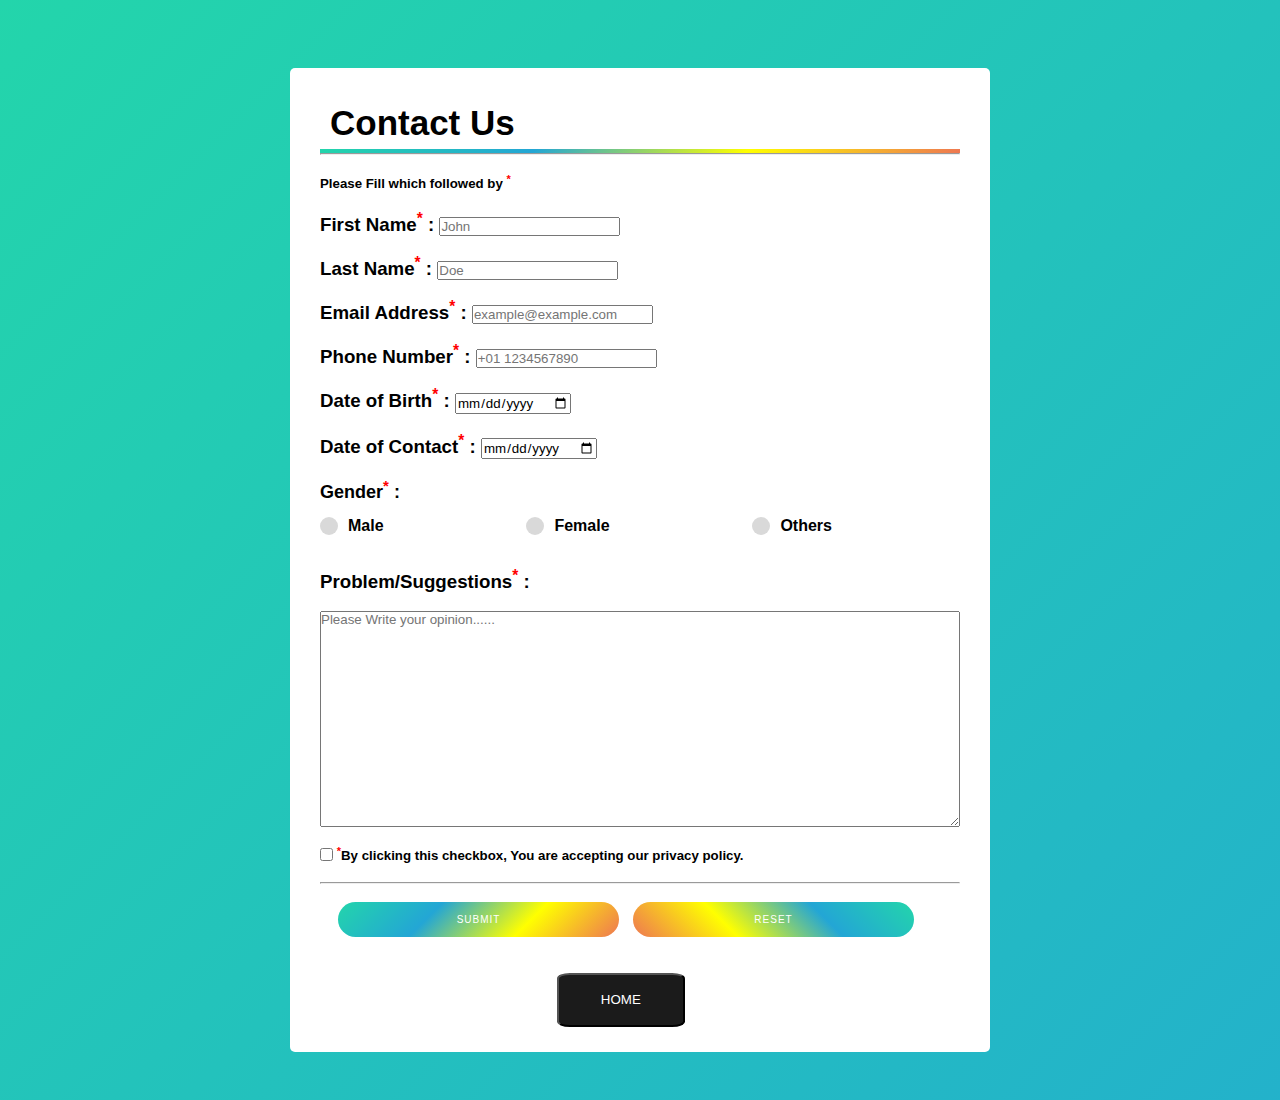
<file: contact/index.html>
<style>

    body {
        background: linear-gradient( -45deg , #ee7752, #ffff00, #23a6d5, #23d5ab);
        background-size: 400% 400%;
        animation: gradient 15s ease infinite;
    }
    
    @keyframes gradient {
        0% {
            background-position: 0% 50%;
        }
        50% {
            background-position: 100% 50%;
        }
        100% {
            background-position: 0% 50%;
        }
    }
    
    </style>
    
    <!DOCTYPE html>
    
<br>
<html>
    <head>
        <meta charset="UTF-8">
        <meta http-equiv="X-UA-Compatible" content="IE=edge">
        <meta name="viewport" content="width=device-width, initial-scale=1.0">
        <title>Contact Us | SSG</title>
        <link rel="shortcut icon" href="../favicon.ico">
        <link rel="stylesheet" href="style2.css">
    </head>
    <body style="
    margin-top: 20px;
">
        <div class="container">
            <div class="title"><b>Contact Us</b></div><hr>
            <form method="post" autocomplete="off" name="feedback-sheet" target="hidden_iframe">
                    <b action="">
                        <br>
                        <h5>Please Fill which followed by <sup>*</sup></h5>
                        <br>
                        <h3><b>First Name<sup>*</sup> : <input type="text" title="Click here" name="first name" placeholder="John" required></b></h3><br>
                        <h3><b>Last Name<sup>*</sup> : <input type="text" title="Click here" name="last name" placeholder="Doe" required></b></h3><br>
                        <label><h3><b>Email Address<sup>*</sup> : <input type="email" title="Click here" name="email" placeholder="example@example.com" required></b></h3></label><br>
                        <h3><b>Phone Number<sup>*</sup> : <input type="Number" title="Click here" name="Phone number" id="Phone number" placeholder="+01 1234567890" required></b></h3><br>
                        <h3>
                        Date of Birth<sup>*</sup> : <input type="Date" title="Click here" name="DOB" id="Date" required>
                        </h3><br>
                        <h3>
                            Date of Contact<sup>*</sup> : <input type="Date" title="Click here" name="DOF" id="Date" required>
                        </h3><br>
                        <div class="gender-details">
                            <input type="radio" name="gender" id="dot-1">
                            <input type="radio" name="gender" id="dot-2">
                            <input type="radio" name="gender" id="dot-3">
                            <h3><span class="gender-title"><b>Gender<sup>*</sup> :</b></span></h3>
                            <div class="category">
                                <label for="dot-1">
                                    <sapn class="dot one"></sapn>
                                    <span class="gender">Male</span>
                                </label>
                                <label for="dot-2">
                                    <sapn class="dot two"></sapn>
                                    <span class="gender">Female</span>
                                </label>
                                <label for="dot-3">
                                    <sapn class="dot three"></sapn>
                                    <span class="gender">Others</span>
                                </label>
                            </div>
                        <br>
                        <h3>Problem/Suggestions<sup>*</sup> :</h3><br>
                        <textarea name="feedback" title="Click here" id="User input" cols="78" rows="5" placeholder="Please Write your opinion......" required></textarea>
                        <br><br>
                        <h5>
                            <input class="cardcheckbox" type="checkbox" name="Terms and condition" id="Terms and Condition" required> <sup>*</sup>By clicking this checkbox, You are accepting our privacy policy.
                        </h5>
                        <br>
                        <hr>
                        <br>
                            &nbsp; &nbsp;
                            <input type="Submit" title="Tap here to Submit"  value="SUBMIT" >
                            &nbsp;  
                            <input type="Reset" title="Tap here to Reset" value="RESET" ><br>
                            &nbsp; &nbsp;
                            <br>
                            &nbsp;&nbsp;&nbsp;
                            

                        <br> 
            </form>
            <button title="Go to Home Page" class="Tap" onclick=" window.open('../index.html','_blank'); return false;" style="
            background: #1b1b1b;
    color: white;
    margin-left: 37%;
    height: 5%;
    width: 20%;
    border-radius: 10%;">HOME</button>
            </div>
        </div> 
        <script>
            const scriptURL = 'https://script.google.com/macros/s/AKfycbwWepQI9oHVV1u_v3G-Mm2eBv3WlOXfcGX22kXz0mXuG7DLvWVg_9q898YuhQyHXLCv0Q/exec'
            const form = document.forms['feedback-sheet']
          
            form.addEventListener('submit', e => {
              e.preventDefault()
              fetch(scriptURL, { method: 'POST', body: new FormData(form)})
                .then(response => alert("Thanks You....."))
                .catch(error => console.error('Error!', error.message))
            })
          </script>

        <script src="https://maxcdn.bootstrapcdn.com/bootstrap/4.1.1/js/bootstrap.min.js"></script>
        <script src="https://cdnjs.cloudflare.com/ajax/libs/jquery/3.2.1/jquery.min.js"></script>
    </body>
</html>
<sub
</file>
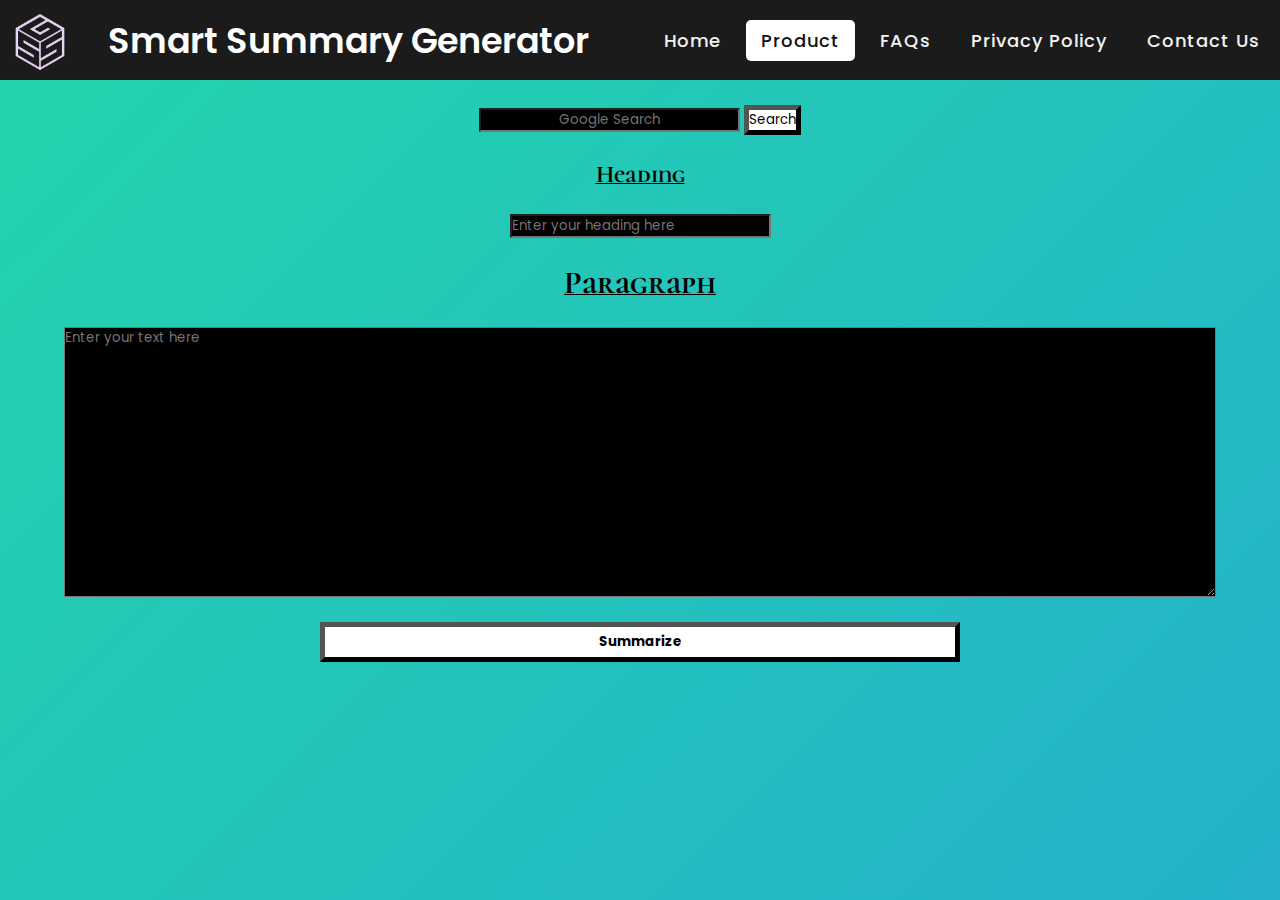
<file: ssg/index.html>
<style>
input#split {
    background: white;
    border-width: thick;
}
input[type="submit"] {
    background: white;
    border-width: thick;
}
input[type="text"] {
    color: wheat;
    background: black;
}
textarea#input {
    color: wheat;
    background: black;
}
body {
	background: linear-gradient( -45deg , #ee7752, #ffff00, #23a6d5, #23d5ab);
	background-size: 400% 400%;
	animation: gradient 15s ease infinite;
}
input#split {
    background: white;
    border-width: thick;
    width: 50%;
    height: 40;
    font-weight: bolder;
}

@keyframes gradient {
	0% {
		background-position: 0% 50%;
	}
	50% {
		background-position: 100% 50%;
	}
	100% {
		background-position: 0% 50%;
	}
}
</style>

<html lang="en" dir="ltr">
    <head>
        <meta charset="utf-8">
        <title>Product | SSG</title>
        <link rel="shortcut icon" href="../favicon.ico">
        <link rel="stylesheet" href="style.css">
        <link rel="preconnect" href="https://fonts.googleapis.com">
        <link rel="preconnect" href="https://fonts.gstatic.com" crossorigin>
        <link href="https://fonts.googleapis.com/css2?family=Gochi+Hand&display=swap" rel="stylesheet">
        <link rel="preconnect" href="https://fonts.googleapis.com">
        <link rel="preconnect" href="https://fonts.gstatic.com" crossorigin>
        <link href="https://fonts.googleapis.com/css2?family=Cormorant+Unicase&display=swap" rel="stylesheet">
        <link rel="stylesheet" href="https://cdnjs.cloudflare.com/ajax/libs/font-awesome/5.15.2/css/all.min.css"/>
        <meta name="viewport" content="width=device-width, initial-scale=1.0">
    </head>
    <body>
        <navs>
            <img src="../ssg.jpg" style="height: -webkit-fill-available;">
            <div class="logo">Smart Summary Generator</div>
            <input type="checkbox" id="click">
            <label for="click" class="menu-btn">
                <i class="fas fa-bars"></i>
            </label>
            <ul>
                <li><a href="../index.html">Home</a></li>
                <li><a class="active" href="ssg\index.html">Product</a></li>
                <li><a href="../faq/faq.html">FAQs</a></li>
                <li><a href="../privacy/privacy.html">Privacy Policy</a></li>
                <li><a href="../contact/index.html">Contact Us</a></li>   
            </ul>
        </navs>
        <br>
        <form action="https://www.google.com/search" style="text-align-last: center;">
            <input type="text" name="q" placeholder="Google Search">
            <input type="submit" value="Search">
        </form>
        <br/>
        <div id="content-wrapper">
        <div class="inner clearfix">
        <section id="main-content" style="text-align: center;">
           <b><u> <label for="title" id = "text" style="font-family: 'Cormorant Unicase', serif; font-size: x-large;">Heading</label><br><br></u></b>
            <input type="text" id="title" placeholder="Enter your heading here" />
            <br><br>
            <b><u><label for="input" style="font-family: 'Cormorant Unicase', serif; font-size: xx-large;">Paragraph</label><br><br></u></b>
            <textarea id="input" name="input" placeholder="Enter your text here" style="margin: 0px;width: 90%;height: 30%;"></textarea><br>
            <br>
            <input type="button" id="split" class="button1 bouncy" style="animation-delay:0.07s" value="Summarize" />
            <br>
            <br>
            <h2 class="title"></h2>
            <ul class="teasers"></ul>
        </section>
        <script src="lib/lodash/lodash.js" type="text/javascript"></script>
        <script src="lib/jquery/jquery.js" type="text/javascript"></script>
        <script src="lib/tokenizer/tokenizer.js" type="text/javascript"></script>
        <script src="js-summarize.js" type="text/javascript"></script>
        <script type="text/javascript">
            $(window).ready(
            
            function () {
                $('#split').click(function () {
                    $(".teasers").html("");
                    var summarizer = new JsSummarize(
                      {
                        returnCount: 5
                      });
                    var summary = summarizer.summarize($('#title').val(),$('#input').val());
                    summary.forEach(function(sentence)
                    {
                        $(".teasers").append("<li>"+sentence+"</li>");
                    });
                    $(".title").text($("#title").val());
                });
            
            });
      
        </script>


    </body>
</html>
</file>
<file: contact/style2.css>
*{
    margin: 0;
    padding: 0;
    box-sizing: border-box;
    font-family: 'Poppins',sans-serif;
}
body{
    display: flex;
    height: 120vh;
    justify-content: center;
    align-items: center;
}
.container{
    max-width: 700px;
    width: 100%;
    background: #fff;
    padding: 25px 30px;
    border-radius: 5px;
}
.container .title{
    padding: 10px 10px 10px 10px;
    font-size: 35px;
    font-weight: 500;
    position: relative;
}
.container .title::before{
    content: '';
    position: absolute;
    left: 0;
    bottom: 0;
    height: 4px;
    width: -webkit-fill-available;
    background: linear-gradient( -45deg , #ee7752, #ffff00, #23a6d5, #23d5ab);
}
.container form .user-details{
    display:flex;
    flex-wrap: wrap;
    justify-content: space-between;
    margin: 20px 0 12px 0;
}
form .user-details .input-box{
    margin-bottom: 15px;
    width:calc(100% / 2- 20px);
}
.user-details .input-box .details{
    display: block;
    font-weight: 500;
    margin-bottom: 5px;
}
.user-details .input-box input{
    height: 45px;
    width: 100%;
    outline: none;
    border-radius: 5px;
    border: 1px solid #ccc;
    padding-left: 15px;
    font-size: 16px;
    border-bottom-width: 2px;
    transition: all 0.3s ease;
}
.user-details .input-box input:focus,
.user-details .input-box input:valid{
    border-color: #9b59b6;
}
form .gender-details .gender-title{
    font-size: 18px;
    font-weight: 500;
}
form .gender-details .category{
    display: flex;
    width: 80%;
    margin: 14px 0;
    justify-content: space-between;
}
.gender-details .category label{
    display: flex;
    align-items: center;
}
sup{
    color: red;
}
.gender-details .category .dot{
    height: 18px;
    width: 18px;
    cursor: pointer;
    background: #d9d9d9;
    border-radius: 50%;
    margin-right: 10px;
    border: 5px solid transparent;
    transition: all 0.3s ease;
}
#dot-1:checked ~ .category label .one,
#dot-2:checked ~ .category label .two,
#dot-3:checked ~ .category label .three{
    border-color: #d9d9d9;
    background: #9b59b6
}
form input[type="radio"]{
    display: none;
}
form input[type="submit"]{
    text-align: center;
    margin: auto;
    outline: none;
    color: #fff;
    border: none;
    padding: 12px 20px ;
    cursor: pointer;
    width: 44%;
    border-radius: 20px;
    font-size: 10px;
    font-weight: 500;
    letter-spacing: 1px;
    background: linear-gradient( -45deg , #ee7752, #ffff00, #23a6d5, #23d5ab);
}
form input[type="submit"]:hover{
    cursor: pointer;
    background: linear-gradient( +45deg , #ee7752, #ffff00, #23a6d5, #23d5ab);
}
form input[type="reset"]{
    text-align: center;
    margin: auto;
    outline: none;
    color: #fff;
    border: none;
    padding: 12px 20px ;
    cursor: pointer;
    width: 44%;
    border-radius: 20px;
    font-size: 10px;
    font-weight: 500;
    letter-spacing: 1px;
    background: linear-gradient( +45deg , #ee7752, #ffff00, #23a6d5, #23d5ab);
}
form input[type="reset"]:hover{
    cursor: pointer;
    background: linear-gradient( -45deg , #ee7752, #ffff00, #23a6d5, #23d5ab);
}
input[type="checkbox"]{
    cursor: pointer;
}

.cardcheckbox:hover,
.cardcheckbox:checked {
        opacity: 10;
    }
textarea{
    width: 100%;
    height: 20%;
}
form.marquee{
    padding: 15px;
    background-color: black;
    font-family: Verdana, Geneva, Tahoma, sans-serif;
    color: white;
}
@media (max-width: 584px){
    .container{
        max-width: 100%;
    }
    form .user-details .input-box{
        margin-bottom: 15px;
        width: 100%;
    }
    form .gender-details .category{
        width: 100%;
    }
    .container form .user-details{
        max-height: 170px;
        overflow-y: scroll;
    }
    .user-details::-webkit-scrollbar{
        width: 0;
    }
}
</file>
<file: ssg/style.css>
@import url('https://fonts.googleapis.com/css2?family=Poppins:wght@200;300;400;500;600;700&display=swap');
    *{
    margin: 0;
    padding: 0;
    box-sizing: border-box;
    font-family: 'Poppins', sans-serif;
    } 
    navs{
        display: flex;
        height: 80px;
        width: 100%;
        background: #1b1b1b;
        align-items: center;
        justify-content: space-between;
        /*padding: 0 50px 0 100px;*/
        flex-wrap: wrap;
    }
    navs .logo{
    color: #fff;
    font-size: 35px;
    font-weight: 600;
    }
    navs ul{
    display: flex;
    flex-wrap: wrap;
    list-style: none;
    }
    navs ul li{
    margin: 0 5px;
    }
    navs ul li a{
    color: #f2f2f2;
    text-decoration: none;
    font-size: 18px;
    font-weight: 500;
    padding: 8px 15px;
    border-radius: 5px;
    letter-spacing: 1px;
    transition: all 0.3s ease;
    }
    navs ul li a.active,
    navs ul li a:hover{
    color: #111;
    background: #fff;
    }
    navs .menu-btn i{
    color: #fff;
    font-size: 22px;
    cursor: pointer;
    display: none;
    }
    input[type="checkbox"]{
    display: none;
    }
    @media (max-width: 1000px){
    navs{
        padding: 0 40px 0 50px;
    }
    }
    @media (max-width: 920px) {
    navs .menu-btn i{
        display: block;
    }
    .logo{
        display: none;
      }

    #date{
      display: none;
    }
    #digital-clock{
      display: none;
    }

    #click:checked ~ .menu-btn i:before{
        content: "\f00d";
    }
    navs ul{
        position: fixed;
        top: 80px;
        left: -100%;
        background: #111;
        height: 100vh;
        width: 100%;
        text-align: center;
        display: block;
        transition: all 0.3s ease;
    }
    #click:checked ~ ul{
        left: 0;
    }
    navs ul li{
        width: 100%;
        margin: 40px 0;
    }
    navs ul li a{
        width: 100%;
        margin-left: -100%;
        display: block;
        font-size: 20px;
        transition: 0.6s cubic-bezier(0.68, -0.55, 0.265, 1.55);
    }
    #click:checked ~ ul li a{
        margin-left: 0px;
    }
    navs ul li a.active,
    navs ul li a:hover{
        background: none;
        color: cyan;
    }
    }
</file>
